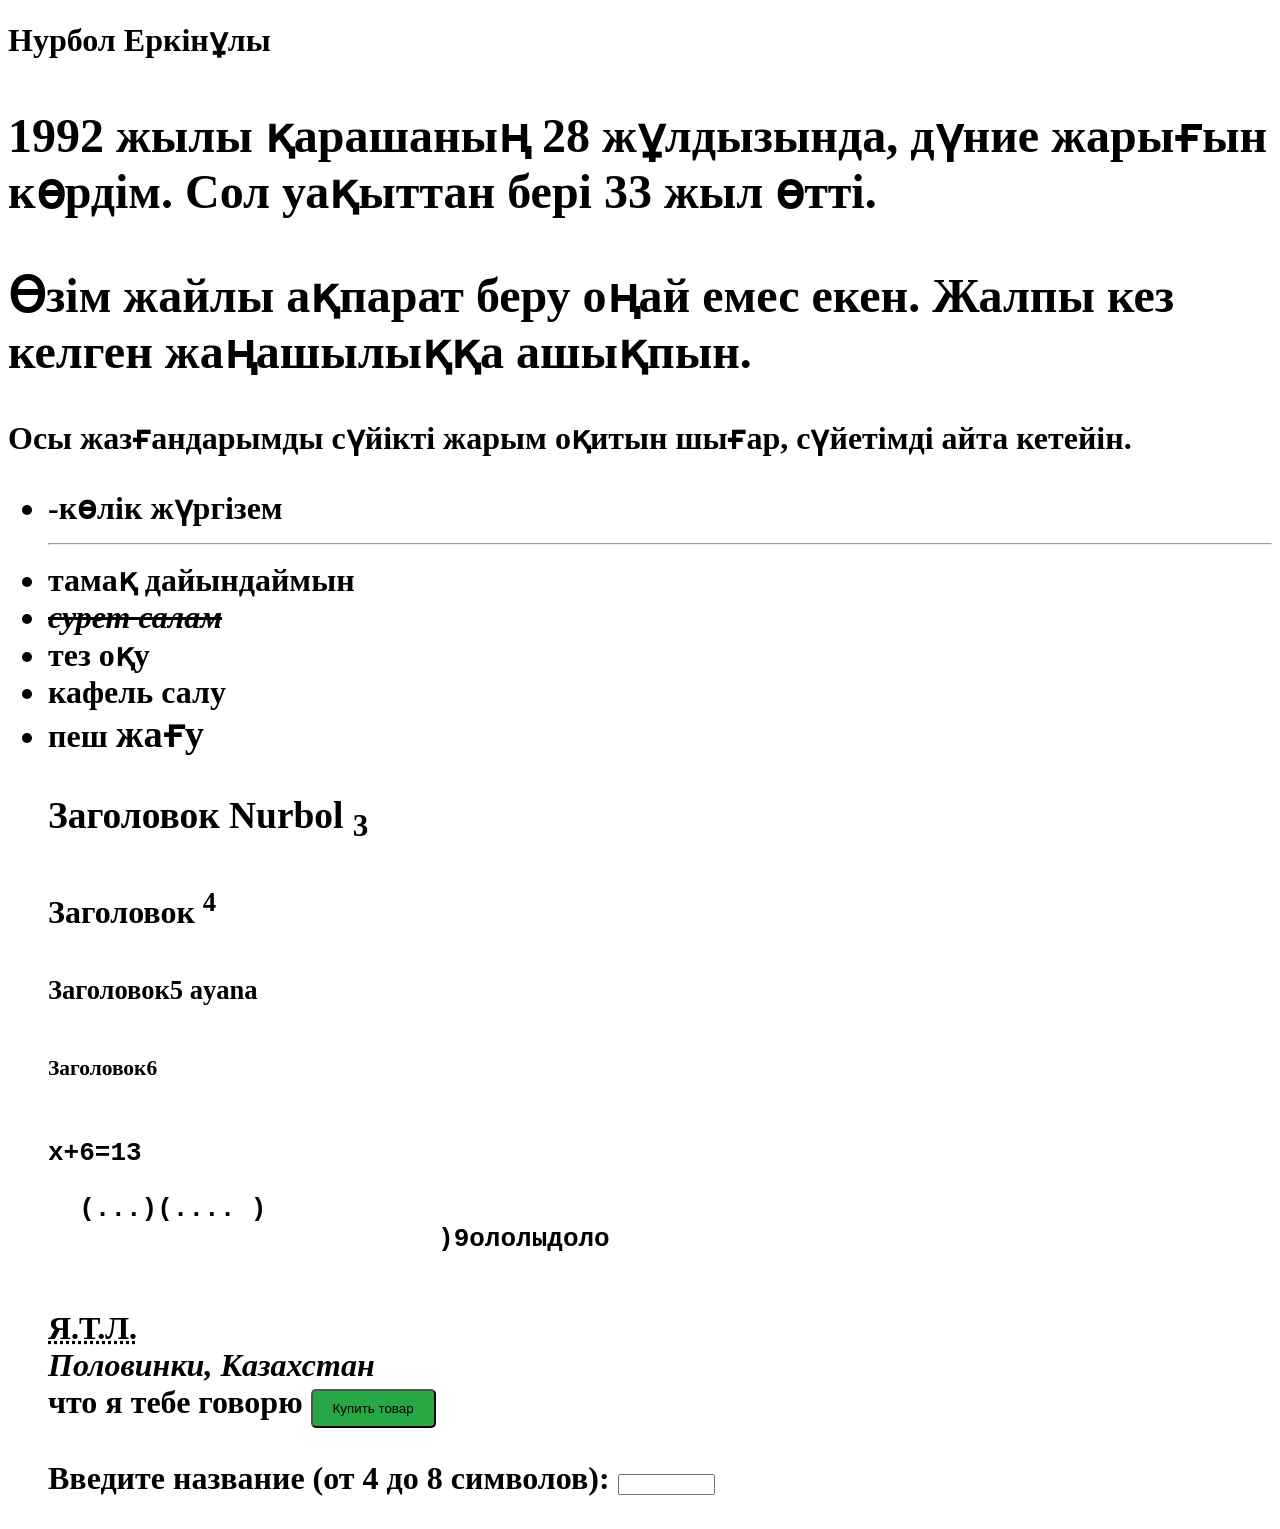
<file: index.html>
<!DOCTYPE html>
<html>
    <head>
        <title>Резюме</title>
<meta charset="utf-8">
<meta name="author" content="Нурбол Еркінұлы">
<meta name="description" content="резюме, Нурбол ">
<meta name="keywords" content="работа, вакансии, умения">
 <meta name ="viewport" content="width=device-width, initial-scale=1.0">
    </head>
    <body>
        <h1>
            Нурбол <b>Еркінұлы</b>
        <selection>
            <h2><p> 1992 жылы қарашаның 28 жұлдызында, дүние жарығын көрдім. Сол уақыттан бері 33 жыл өтті.</p> <div>   Өзім жайлы ақпарат беру оңай емес екен. Жалпы кез келген жаңашылыққа ашықпын.</div> </h2>Осы жазғандарымды сүйікті жарым оқитын шығар, сүйетімді айта кетейін.
            <ul>
                <li>-көлік <b>жүргізем</b></li> <hr>
                <li>тамақ дайындаймын </li>
                <li><em> <strike>сурет салам </strike></em></li>
                <li>тез оқу</li>
                <li>кафель салу</li>
                <!-- кафель салғанда  жері бар екен, сол үшін басын 0 шағар-->
               <li> пеш <big>жағу </big></li>
               <h3> Заголовок Nurbol <sub>3 </sub> </h3>
               <h4>Заголовок <sup>4</sup> </h4>
               <h5>Заголовок5 ayana </h5>
               <h6>Заголовок6</h6>
               <code> x+6=13</code> <br>
               <pre>  (...)(.... )
                         )9ололыдоло
               </pre>
               <abbr title="Я тебя люблю"> Я.Т.Л.</abbr> 
               <address>  Половинки, Казахстан </address>
               <link rel="stylesheet" href="style.css">
               <span> что я тебе говорю 
                
               <button id="buy-btn">Купить товар</button>
               <link rel="stylesheet" hreflang="style.css">
<p>
               <label for="name">Введите название (от 4 до 8 символов):</label>

<input
  type="text"
  
  id="name"
  name="name"
  required
  minlength="4"
  maxlength="8"
  size="10"
>
</p>

<div CLASS="form-group">
    <label for="user-phone" 
    
                <style> </style>
               </button> 
               </span>
    </body> 
</html>
</file>
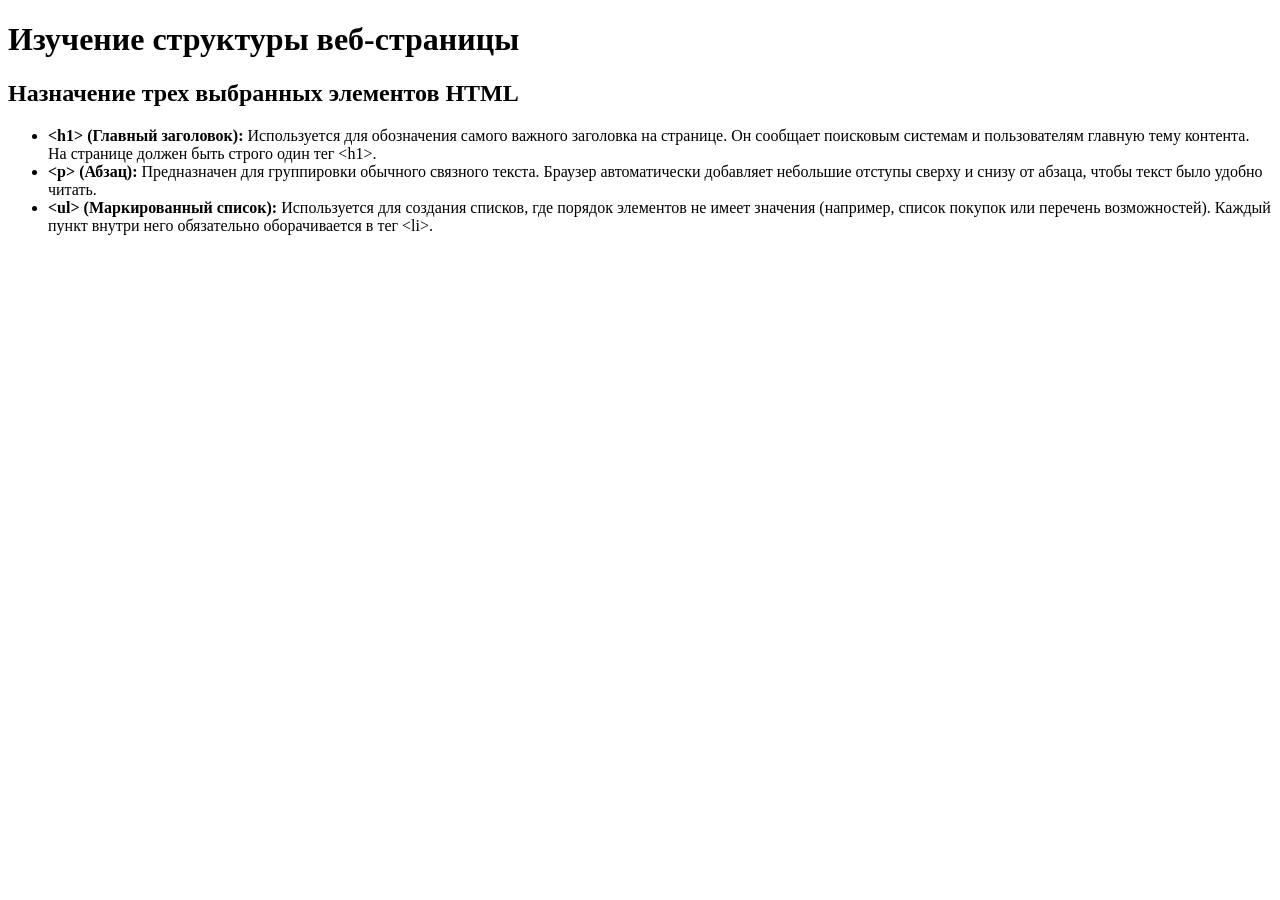
<file: NNN.html>
<!DOCTYPE html>
<html lang="ru" >
<head>
    <meta charset="UTF-8">
    <meta name="viewport" content="width=device-width, initial-scale=1.0">
    <meta name="author" content="Нурбол Еркінұлы">
    <title>Изучение структуры HTML</title>
</head>
<body>
    
     <!--<header>
        <h1>Нурбол Мейрембаев</h1>
        <p>Junior frontend</p>

        <nav aria-label="Навигация по профилю">
           <ul>
            <li><a href="#about">О себе</a></li>
            <li><a href="#skills"> Навыки</a></li>
            <li><a href="#contacts">Контакты</a></li>
            </ul>
        </nav>     
     </header> -->
   <h1>Изучение структуры веб-страницы</h1>

    <h2>Назначение трех выбранных элементов HTML </h2>
    
    <ul>
        <li>
            <strong>&lt;h1&gt; (Главный заголовок):</strong> 
            Используется для обозначения самого важного заголовка на странице. Он сообщает поисковым системам и пользователям главную тему контента. На странице должен быть строго один тег &lt;h1&gt;.
        </li>
        <li>
            <strong>&lt;p&gt; (Абзац):</strong> 
            Предназначен для группировки обычного связного текста. Браузер автоматически добавляет небольшие отступы сверху и снизу от абзаца, чтобы текст было удобно читать.
        </li>
        <li>
            <strong>&lt;ul&gt; (Маркированный список):</strong> 
            Используется для создания списков, где порядок элементов не имеет значения (например, список покупок или перечень возможностей). Каждый пункт внутри него обязательно оборачивается в тег &lt;li&gt;.
        </li>
    </ul> 
   <!-- это от ДЗ-3 
    <main>
    <section id="about">
        <h2>О себе</h2>
        <p>Проживаю в Абайской обл. Ищу удаленную работу, обучаюсь на фронтед разработчика</p>
    </section>

    <section id="skills">
        <h2>Навыки</h2>
        <ul>
            <li>HTml5, семантическая верстка</li>
            <li>CSS3, адаптивный дизайн </li>

        </ul>
    </section>
    </main>

        <footer id="contacts">
            <h2>Контакты</h2>
            <ul>
                <li>Email:<a href="mailto:erkenulynurbol@gmail.com">erkenulynurbol@gmail.com</a> </li>
                <li>GitHub: <a href="https://github.com/Nurbol-M">Nurbol-M github.com</a> </li>
            </ul>
             <p>&copy
                 ; 2026 Нурбол Мейрембаев. Все права защищены.

             </p> 
        </footer> -->
   
   
</body>
</html>
</file>
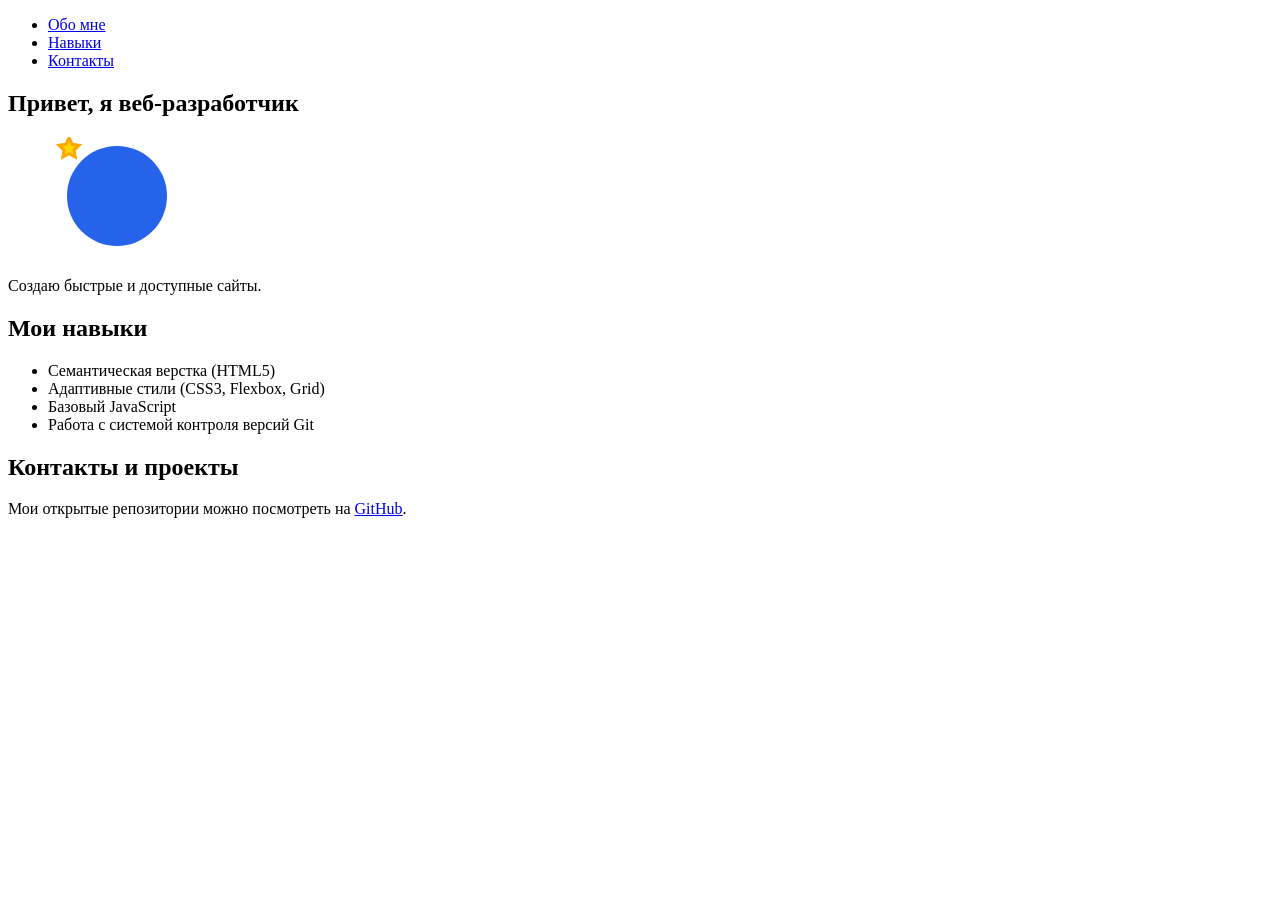
<file: Task 4.html>
<!DOCTYPE html>
<html lang="ru">
<head>
  <meta charset="UTF-8">
  <title>Портфолио разработчика</title>
</head>
<body>

  <!-- 1. Якорная навигация -->
  <header>
    <nav>
      <ul>
        <li><a href="#about">Обо мне</a></li>
        <li><a href="#skills">Навыки</a></li>
        <li><a href="#contacts">Контакты</a></li>
      </ul>
    </nav>
  </header>

  <main>
    <!-- Секция с локальным/встроенным изображением -->
    <section id="about">
      <h1>Привет, я веб-разработчик</h1>
      
      <!-- Собственный SVG (не зависит от внешних серверов) -->
      <svg width="220" height="120" viewBox="1 1 120 120" role="img" aria-label="Абстрактный логотип разработчика в виде синего круга и звезды">
        <circle cx="60" cy="60" r="50" fill="#2563eb" />
        <polygon points="12,2 15.09,8.26 22,9.27 17,14.14 18.18,21.02 12,17.77 5.82,21.02 7,14.14 2,9.27 8.91,8.26"  fill="gold" stroke="orange" stroke-width="3"/> 
      </svg>

  
    

      <p>Создаю быстрые и доступные сайты.</p>
    </section>

    <!-- 2. Список навыков -->
    <section id="skills">
      <h2>Мои навыки</h2>
      <ul>
        <li>Семантическая верстка (HTML5)</li>
        <li>Адаптивные стили (CSS3, Flexbox, Grid)</li>
        <li>Базовый JavaScript</li>
        <li>Работа с системой контроля версий Git</li>
      </ul>
    </section>

    <!-- 3. Внешняя ссылка -->
    <section id="contacts">
      <h2>Контакты и проекты</h2>
      <p>
        Мои открытые репозитории можно посмотреть на 
        <a href="https://github.com/Nurbol-M/www" target="_blank" rel="noopener noreferrer">GitHub</a>.
      </p>
    </section>
  </main>

</body>
</html>
</file>
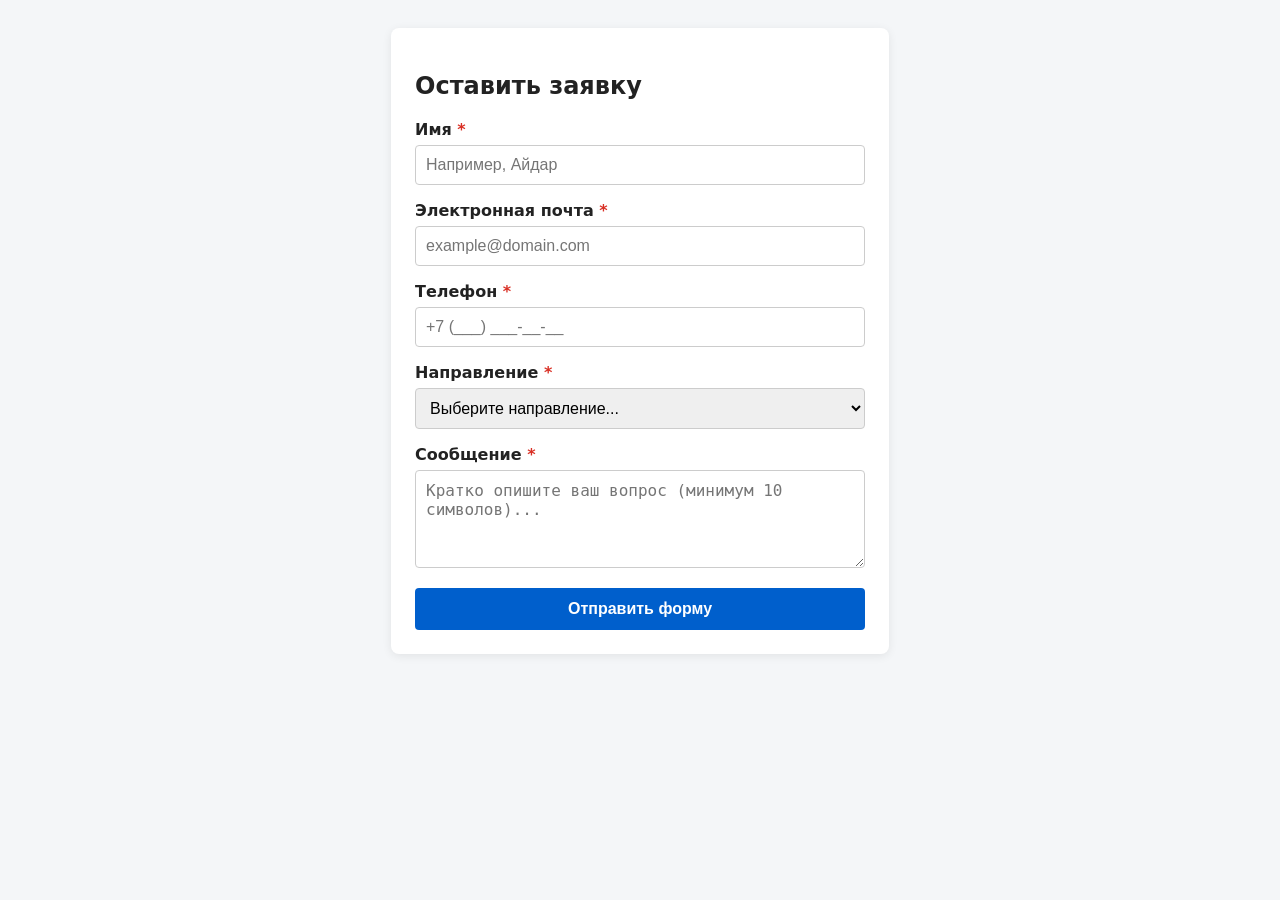
<file: task 5.html>
<!DOCTYPE html>
<html lang="ru">
<head>
  <meta charset="UTF-8">
  <meta name="viewport" content="width=device-width, initial-scale=1.0">
  <title>Форма обратной связи</title>
  <style>
    body {
      font-family: system-ui, -apple-system, sans-serif;
      background-color: #f4f6f8;
      color: #222;
      padding: 20px;
    }

    .contact-form {
      max-width: 450px;
      margin: 0 auto;
      background: #ffffff;
      padding: 24px;
      border-radius: 8px;
      box-shadow: 0 2px 10px rgba(0, 0, 0, 0.08);
    }

    .form-group {
      margin-bottom: 16px;
    }

    label {
      display: block;
      margin-bottom: 6px;
      font-weight: 600;
    }

    .required-mark {
      color: #d93025;
    }

    input, select, textarea {
      width: 100%;
      padding: 10px;
      border: 1px solid #ccc;
      border-radius: 4px;
      font-size: 16px;
      box-sizing: border-box;
    }

    /* Подсветка активного элемента при переходе клавишей Tab */
    input:focus, select:focus, textarea:focus, button:focus {
      outline: 3px solid #005fcc;
      outline-offset: 2px;
      border-color: #005fcc;
    }

    /* Подсветка некорректно заполненных полей после начала ввода */
    input:user-invalid, select:user-invalid, textarea:user-invalid {
      border-color: #d93025;
    }

    button {
      width: 100%;
      padding: 12px;
      background-color: #005fcc;
      color: #ffffff;
      border: none;
      border-radius: 4px;
      font-size: 16px;
      font-weight: 600;
      cursor: pointer;
    }

    button:hover {
      background-color: #004799;
    }
  </style>
</head>
<body>

  <!-- action="#" и method="get" предотвращают отправку данных на внешние серверы -->
  <form class="contact-form" action="#" method="get">
    <h2>Оставить заявку</h2>

    <div class="form-group">
      <label for="user-name">
        Имя <span class="required-mark" aria-hidden="true">*</span>
      </label>
      <input 
        type="text" 
        id="user-name" 
        name="name" 
        placeholder="Например, Айдар"
        required 
        minlength="2" 
        maxlength="50"
        autocomplete="name"
      >
    </div>

    <div class="form-group">
      <label for="user-email">
        Электронная почта <span class="required-mark" aria-hidden="true">*</span>
      </label>
      <input 
        type="email" 
        id="user-email" 
        name="email" 
        placeholder="example@domain.com"
        required
        autocomplete="email"
      >
    </div>

     <div class="form-group">
      <label for="user-phone">
        Телефон <span class="required-mark" aria-hidden="true">*</span>
      </label>
      <input 
        type="tel" 
        id="user-phone" 
        name="phone" 
        placeholder="+7 (___) ___-__-__"
        required
        pattern="\+7\s?\(\d{3}\)\s?\d{3}-\d{2}-\d{2}"
        title="Введите номер в формате +7 (XXX) XXX-XX-XX"
        autocomplete="tel"
        minlength="11"
        maxlength="18"
        >
         </div>
      
    <div class="form-group">
      <label for="direction">
        Направление <span class="required-mark" aria-hidden="true">*</span>
      </label>
      <select id="direction" name="direction" required>
        <option value="" disabled selected>Выберите направление...</option>
        <option value="frontend">Frontend-разработка</option>
        <option value="backend">Backend-разработка</option>
        <option value="design">UI/UX-дизайн</option>
        <option value="analytics">Аналитика данных</option>
      </select>
    </div>

    <div class="form-group">
      <label for="user-message">
        Сообщение <span class="required-mark" aria-hidden="true">*</span>
      </label>
      <textarea 
        id="user-message" 
        name="message" 
        rows="4" 
        placeholder="Кратко опишите ваш вопрос (минимум 10 символов)..."
        required 
        minlength="10" 
        maxlength="500"
      ></textarea>
    </div>

    <button type="submit">Отправить форму</button>
  </form>

</body>
</html>
</file>
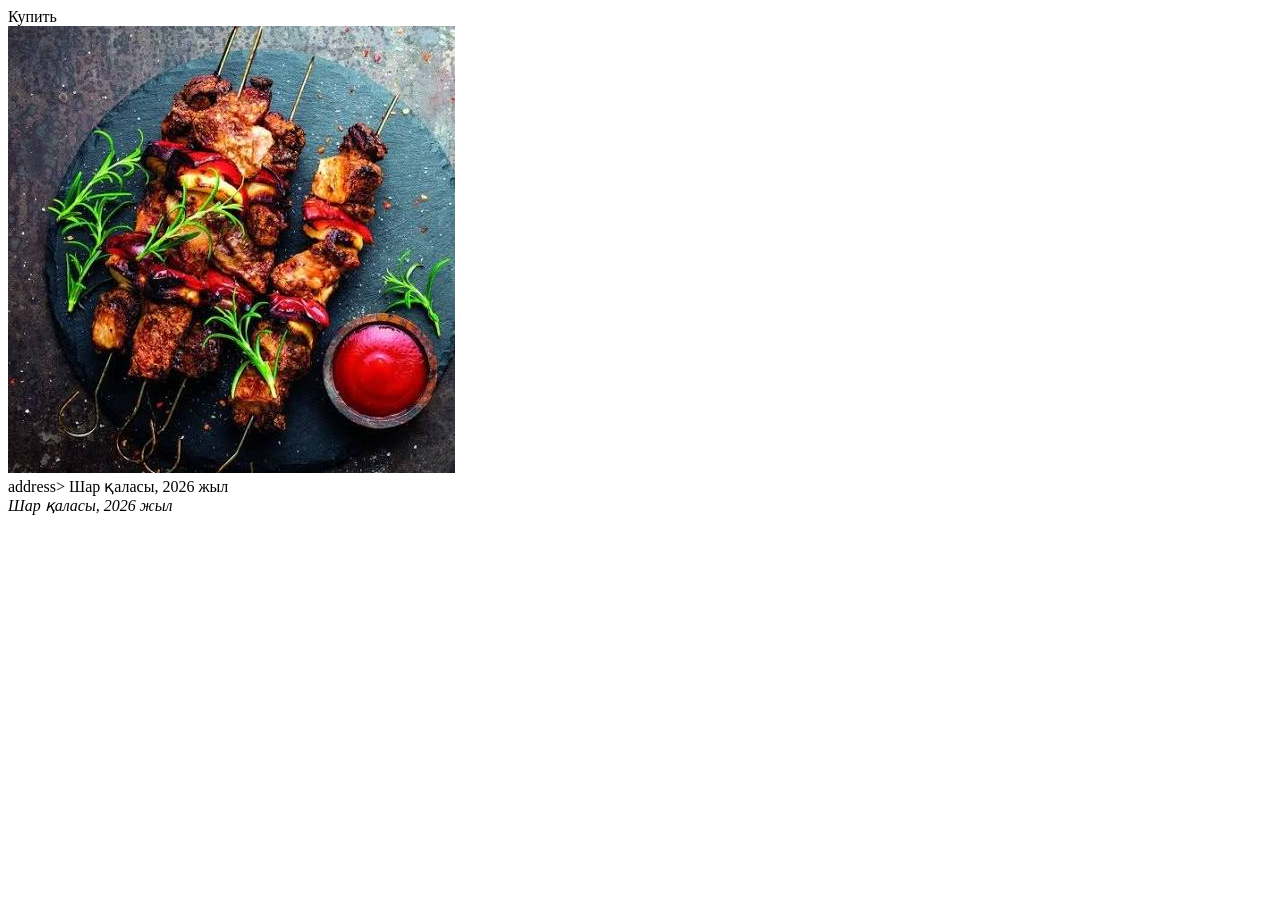
<file: Untitled-1.html>
<!DOCTYPE html>
<head>
    <title> кафе "Jaka"</title>
    <meta charset="utf-8">
    <meta name ="viewport">
    </head>
    <body> 
        <scrollbar-gutter: stable;>

        </scrollbar-gutter>
    <body line-height: 1;
    text-rendering: auto;
    text-decoration-skip: objects;
    -webkit-text-size-adjust: 100%;
    -webkit-tap-highlight-color: #fff0; 
           html,body,div,span,applet,object,iframe,h1,h2,h3,h4,h5,h6,p,blockquote,pre,a,abbr,acronym,address,big,cite,code,del,dfn,em,img,ins,kbd,q,s,samp,small,strike,strong,sub,sup,tt,var,b,u,i,center,dl,dt,dd,ol,ul,li,fieldset,form,label,legend,table,caption,tbody,tfoot,thead,tr,th,td,article,aside,canvas,details,embed,figure,figcaption,footer,header,hgroup,menu,nav,output,ruby,section,summary,time,mark,audio,video {
    margin: 0;
    padding: 0;
    border: 0;
    font-size: 100%;
    font: inherit;
    vertical-align: baseline 
    
    <button class="buy-btn">Купить</button>
                <header class="product_card">

                 <img src="images/photo.jpg">

                <footer class="product_card"> address> Шар қаласы, 2026 жыл
                  <address> Шар қаласы, 2026 жыл
                </footer>
            </div class="my-block">




            </article>
          <style>
            



          </style>  
    <link>
</file>
<file: style.css>
#buy-btn {
  background-color: #28a745;
  padding: 10px 20px;
  border-radius: 5px;
</file>
